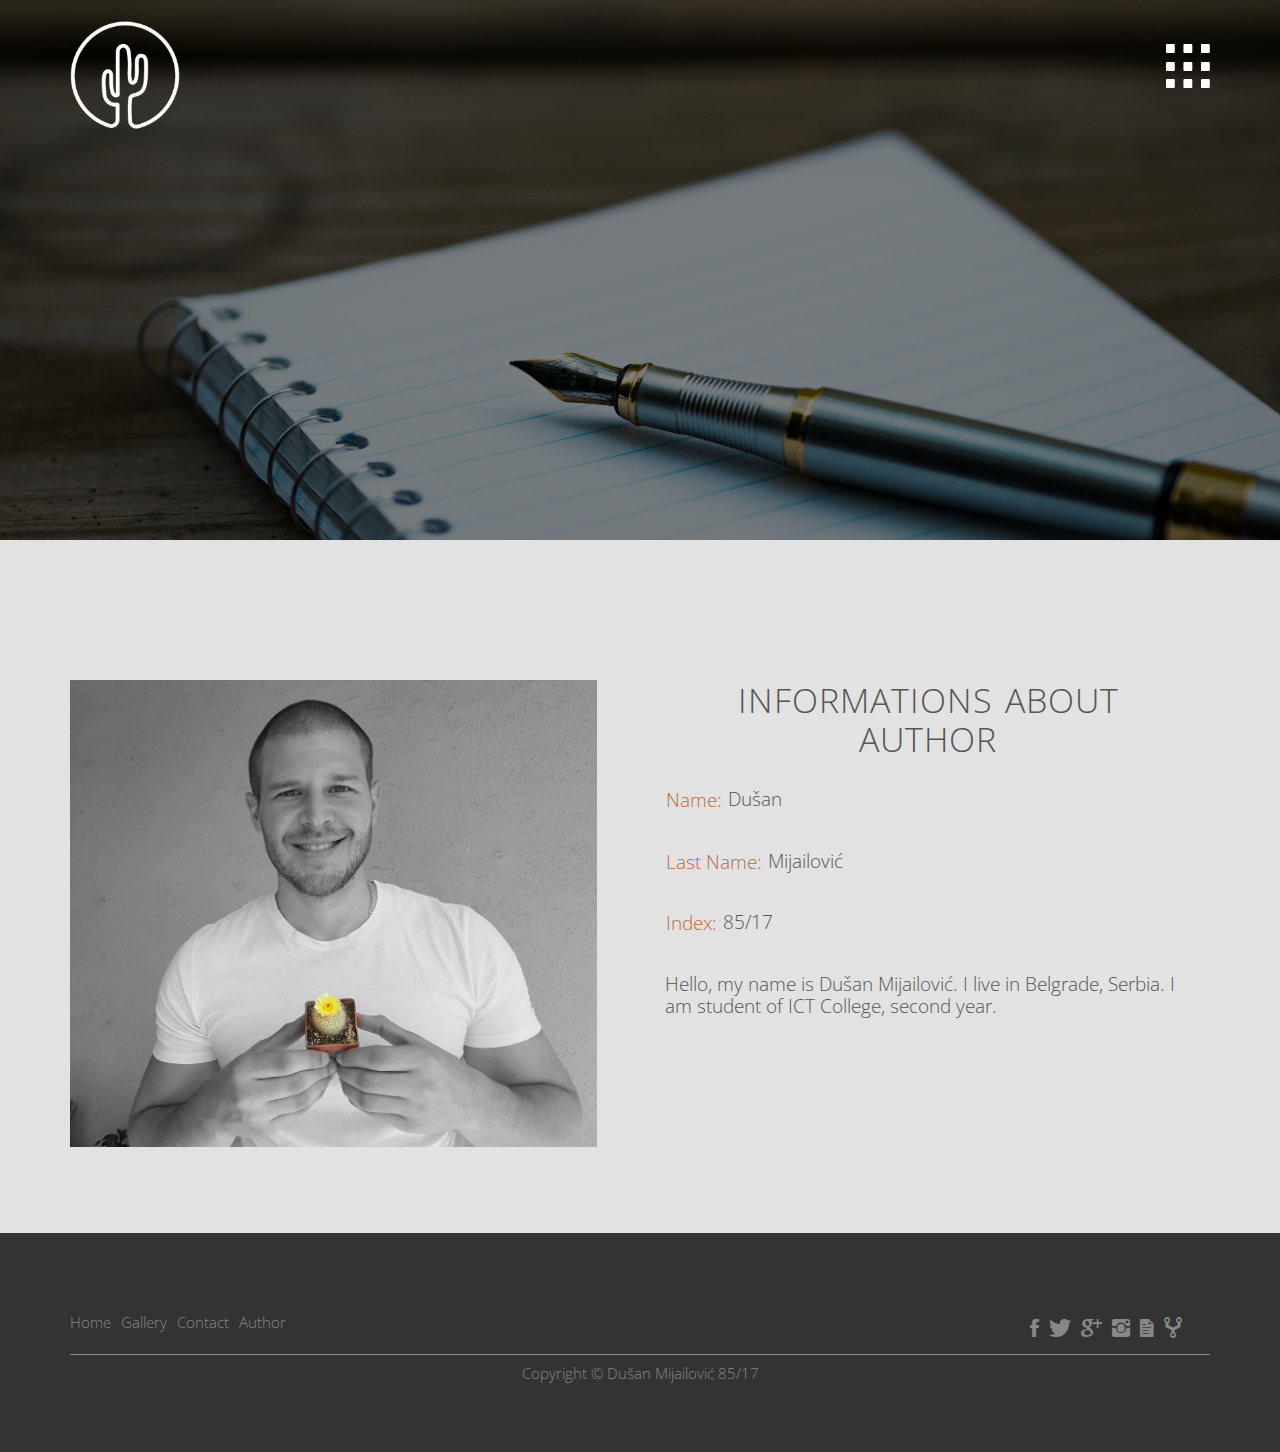
<file: author.html>
<!DOCTYPE html>
<html lang="sr">
<head>
  <meta charset="UTF-8">
  <meta name="description" content="Informations about author"/>
  <meta name="keywords" content="cacti, author, name, last name, index, school, place, home"/>
  <meta name="author" content="Dušan Mijailović"/>
  <meta name="copyright" content="CACTUS"/>
  <link rel="stylesheet" type="text/css" href="vendors/css/grid.css">
  <link rel="stylesheet" type="text/css" href="vendors/css/normalize.css">
  <link rel="stylesheet" type="text/css" href="vendors/css/ionicons.min.css">
  <link rel="stylesheet" type="text/css" href="resources/css/style.css">
  <link rel="shortcut icon" href="resources/images/logo-ico.ico">
  <link href="https://fonts.googleapis.com/css?family=Open+Sans:300,300i,400,400i" rel="stylesheet">
  <title>CACTUS</title>
</head>
<body>

  <header class="header-author">
    <nav>
      <div class="row">
        <a href="index.html"><img src="resources/images/cactus-logo.png" alt="CACTUS logo" class="logo"></a>
        <div class="dropdown">
          <a class="dropbtn"  id="dropbtn"><i class="ion-grid nav-icon"></i></a>
          <div id="myDropdown" class="dropdown-content">

          </div>
        </div>
      </div>
    </nav>
  </header>

  <section class="section-author" id="works">

    <div class="row">
      <div class="col span-1-of-2 author-box">
        <img src="resources/images/author.jpg" alt="author photo"  class="author-picture"/>
      </div>
      <div class="col span-1-of-2 author-box">
        <h2>Informations about author</h2>
        <div class="author-step">
          <div>Name:</div>
          <p>Dušan</p>
        </div>
        <div class="author-step">
          <div>Last Name:</div>
          <p>Mijailović</p>
        </div>
        <div class="author-step">
          <div>Index:</div>
          <p>85/17</p>
        </div>
        <div class="author-step">
          <p>
            Hello, my name is Dušan Mijailović. I live in Belgrade, Serbia.
            I am student of ICT College, second year.
          </p>
        </div>
      </div>
    </div>
  </section>

  <footer>
   <div class="row">

     <div class="col span-1-of-2 foo-nav">
      
    </div>

    <div class="col span-1-of-2 icons">

    </div>
  </div>

  <div class="row">
   <p>Copyright &copy; Dušan Mijailović 85/17</p>
 </div>
</footer>
<script src="https://ajax.googleapis.com/ajax/libs/jquery/3.3.1/jquery.min.js"></script>
<script type="text/javascript" src="resources/js/menusocials.js"></script>
</body>
</html>
</file>
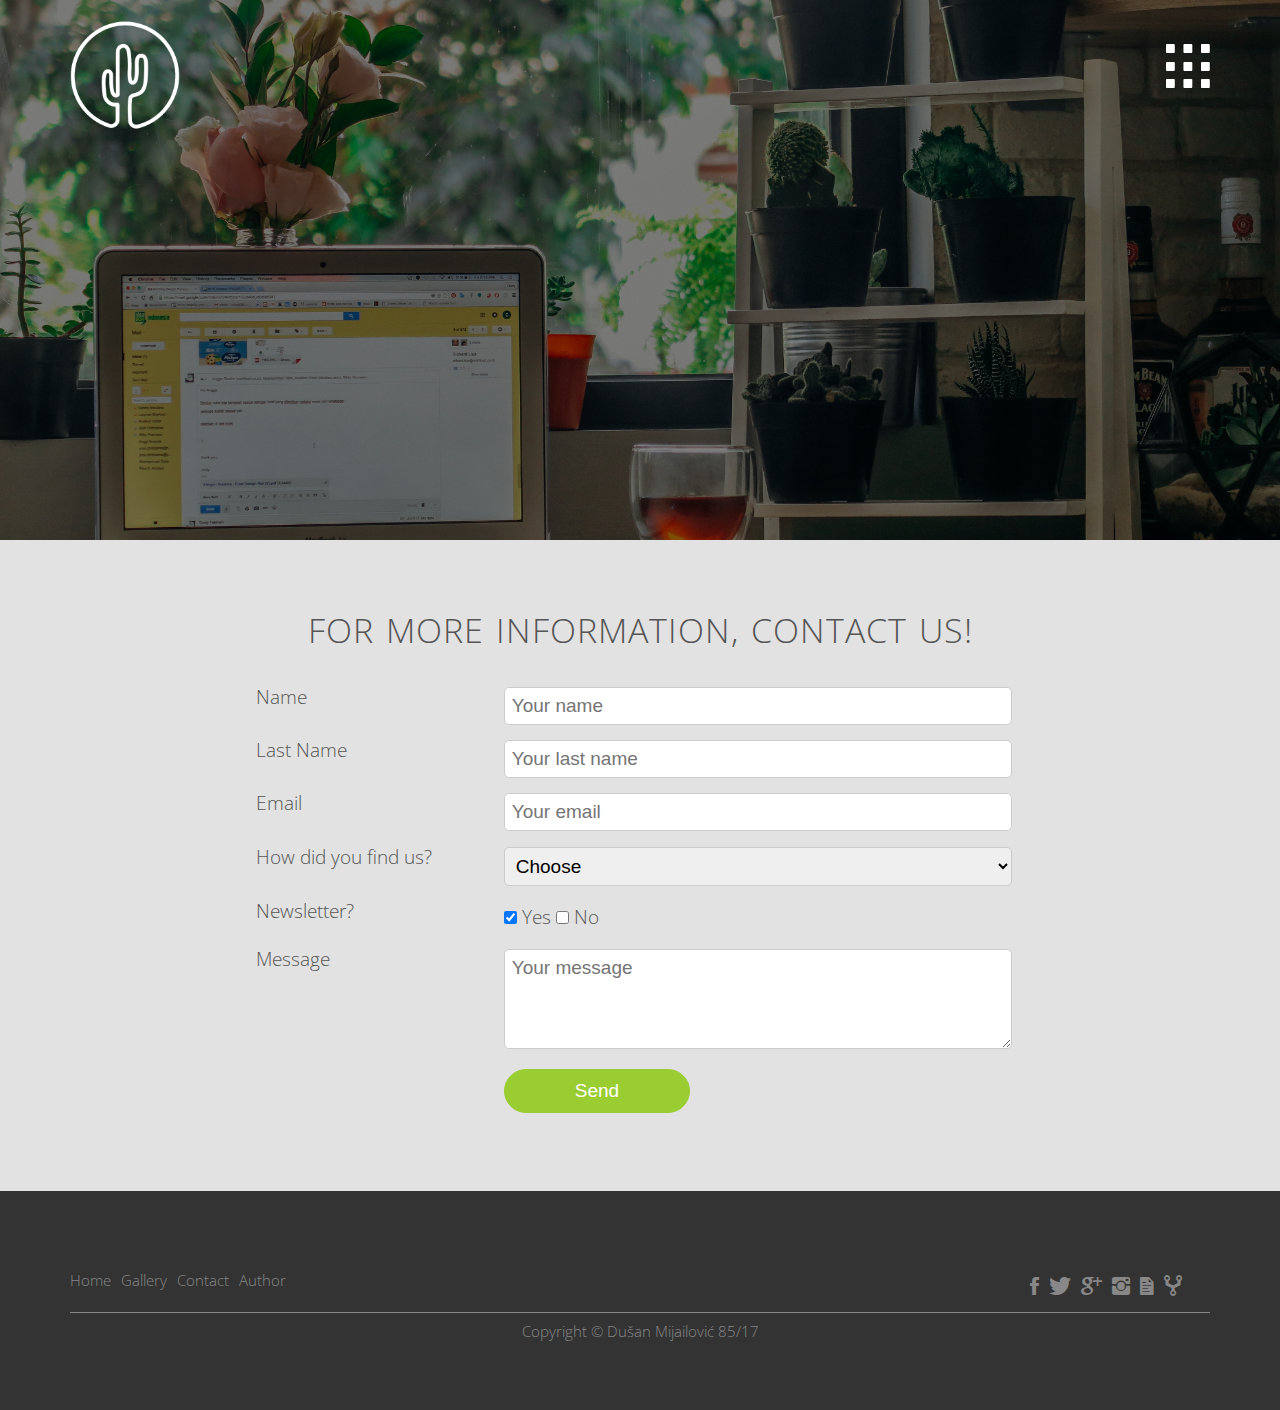
<file: contact.html>
<!DOCTYPE html>
<html lang="sr">
<head>
  <meta charset="UTF-8"/>
  <meta name="description" content="Contact us for more information!"/>
  <meta name="keywords" content="nature, contact, find us, news, flower,name, last name"/>
  <meta name="author" content="Dušan Mijailović"/>
  <meta name="copyright" content="CACTUS"/>
  <link rel="stylesheet" type="text/css" href="vendors/css/grid.css"/>
  <link rel="stylesheet" type="text/css" href="vendors/css/normalize.css"/>
  <link rel="stylesheet" type="text/css" href="vendors/css/ionicons.min.css"/>
  <link rel="stylesheet" type="text/css" href="resources/css/style.css"/>
  <link rel="shortcut icon" href="resources/images/logo-ico.ico"/>
  <link href="https://fonts.googleapis.com/css?family=Open+Sans:300,300i,400,400i" rel="stylesheet">
  <title>CACTUS</title>
</head>
<body>

  <header class="header-short">
    <nav>
      <div class="row">
        <a href="index.html"><img src="resources/images/cactus-logo.png" alt="Cacti logo" class="logo"></a>
        <div class="dropdown">
          <a class="dropbtn" id="dropbtn"><i class="ion-grid nav-icon"></i></a>
          <div id="myDropdown" class="dropdown-content">

          </div>
        </div>
      </div>
    </nav>
  </header>

  <div class="cleaner"></div>

  <section class="form-section">
   <div class="row">
     <h2>For more information, contact us!</h2>
   </div>
   
   <form action="#" method="post" class="contact-form">
    <div class="row">
      <div class="col span-1-of-3">
        <label>Name</label>
      </div>
      <div class="col span-2-of-3" id="nameDiv">
        <input type="text" name="nameBox" id="nameBox" placeholder="Your name" class="form-dimension"/>
        <div id="nameError"></div>
      </div>
      
    </div>
    <div class="row">
      <div class="col span-1-of-3">
        <label>Last Name</label>
      </div>
      <div class="col span-2-of-3">
        <input type="text" name="lastName" id="lastName" placeholder="Your last name" class="form-dimension"/>
        <div id="lastNameError"></div>
      </div>
      
    </div>
    <div class="row">
      <div class="col span-1-of-3">
        <label>Email</label>
      </div>
      <div class="col span-2-of-3">
        <input type="email" name="emailBox" id="emailBox" placeholder="Your email" class="form-dimension"/>
        <div id="emailError"></div>
      </div>
      
    </div>
    
    <div class="row">
      <div class="col span-1-of-3">
        <label>How did you find us?</label>
      </div>
      <div class="col span-2-of-3 dinamic">
       <select name="chooselist" id="find-us" class="form-dimension">

       </select>
       <div id="dropError"></div>
     </div>
   </div>
   <div class="row">
    <div class="col span-1-of-3">
      <label>Newsletter?</label>
    </div>
    <div class="col span-2-of-3">
      <input type="checkbox" name="chbx" class="input-check" value="Yes" checked/>Yes
      <input type="checkbox" name="chbx"  class="input-check"  value="No"/>No
    </div>
  </div>
  <div class="row">
    <div class="col span-1-of-3">
      <label>Message</label>
    </div>
    <div class="col span-2-of-3">
      <textarea name="messageBox" id="messageBox" placeholder="Your message"></textarea>
    </div>
  </div>
  <div class="row">
    <div class="col span-1-of-3">
      <label>&nbsp;</label>
    </div>
    <div class="col span-2-of-3">
      <input type="button" id="pressing" value="Send"/>
    </div>
  </div>
</form>
</section>

<footer>
 <div class="row">
  <div class="col span-1-of-2 foo-nav">
   
  </div>

  <div class="col span-1-of-2 icons">

  </div>
</div>
<div class="row">
  <p>Copyright &copy; Dušan Mijailović 85/17</p>
</div>
</footer>
<script src="https://ajax.googleapis.com/ajax/libs/jquery/3.3.1/jquery.min.js"></script>
<script src="resources/js/form.js"></script> 
<script  src="resources/js/menusocials.js"></script>
</body>
</html>
</file>
<file: vendors/css/grid.css>
/*  SECTIONS  ============================================================================= */

.section {
	clear: both;
	padding: 0px;
	margin: 0px;
}

/*  GROUPING  ============================================================================= */

.row {
    zoom: 1; /* For IE 6/7 (trigger hasLayout) */
}

.row:before,
.row:after {
    content:"";
    display:table;
}
.row:after {
    clear:both;
}

/*  GRID COLUMN SETUP   ==================================================================== */

.col {
	display: block;
	float:left;
	margin: 1% 0 1% ;
}
.col:first-child { margin-left: 0; } /* all browsers except IE6 and lower */


/*  REMOVE MARGINS AS ALL GO FULL WIDTH AT 480 PIXELS */

@media only screen and (max-width: 480px) {
	.col { 
		/*margin: 1% 0 1% 0%;*/
        margin: 0;
	}
}


/*  GRID OF TWO   ============================================================================= */


.span-2-of-2 {
	width: 100%;
}

.span-1-of-2 {
	width: 49.2%;
}

/*  GO FULL WIDTH AT LESS THAN 480 PIXELS */

@media only screen and (max-width: 480px) {
	.span-2-of-2 {
		width: 100%; 
	}
	.span-1-of-2 {
		width: 100%; 
	}
}


/*  GRID OF THREE   ============================================================================= */

	
.span-3-of-3 {
	width: 100%; 
}

.span-2-of-3 {
	width: 66.13%; 
}

.span-1-of-3 {
	width: 32.26%; 
}



/*  GO FULL WIDTH AT LESS THAN 480 PIXELS */

@media only screen and (max-width: 480px) {
	.span-3-of-3 {
		width: 100%; 
	}
	.span-2-of-3 {
		width: 100%; 
	}
	.span-1-of-3 {
		width: 100%;
	}
}

/*  GRID OF FOUR   ============================================================================= */

	
.span-6-of-4 {
	width: 100%; 
}

.span-5-of-4 {
	width: 74.6%; 
}

.span-4-of-4 {
	width: 49.2%; 
}

.span-3-of-4 {
	width: 45.9%; 
}

.span-2-of-4 {
	width: 31.5%; 
}

.span-1-of-4 {
	width: 23.8%; 
}


/*  GO FULL WIDTH AT LESS THAN 480 PIXELS */

@media only screen and (max-width: 480px) {
	.span-4-of-4 {
		width: 100%; 
	}
	.span-3-of-4 {
		width: 100%; 
	}
	.span-2-of-4 {
		width: 100%; 
	}
	.span-1-of-4 {
		width: 100%; 
	}
}


/*  GRID OF FIVE   ============================================================================= */

	
.span-5-of-5 {
	width: 100%;
}

.span-4-of-5 {
  	width: 79.68%; 
}

.span-3-of-5 {
  	width: 59.36%; 
}

.span-2-of-5 {
  	width: 39.04%;
}

.span-1-of-5 {
  	width: 18.72%;
}


/*  GO FULL WIDTH AT LESS THAN 480 PIXELS */

@media only screen and (max-width: 480px) {
	.span-5-of-5 {
		width: 100%; 
	}
	.span-4-of-5 {
		width: 100%; 
	}
	.span-3-of-5 {
		width: 100%; 
	}
	.span-2-of-5 {
		width: 100%; 
	}
	.span-1-of-5 {
		width: 100%; 
	}
}


/*  GRID OF SIX   ============================================================================= */


.span-6-of-6 {
	width: 100%;
}

.span-5-of-6 {
  	width: 83.06%;
}

.span-4-of-6 {
  	width: 66.13%;
}

.span-3-of-6 {
  	width: 49.2%;
}

.span-2-of-6 {
  	width: 32.26%;
}

.span-1-of-6 {
  	width: 15.33%;
}


/*  GO FULL WIDTH AT LESS THAN 480 PIXELS */

@media only screen and (max-width: 480px) {
	.span-6-of-6 {
		width: 100%; 
	}
	.span-5-of-6 {
		width: 100%; 
	}
	.span-4-of-6 {
		width: 100%; 
	}
	.span-3-of-6 {
		width: 100%; 
	}
	.span-2-of-6 {
		width: 100%; 
	}
	.span-1-of-6 {
		width: 100%; 
	}
}



/*  GRID OF SEVEN   ============================================================================= */


.span-7-of-7 {
	width: 100%;
}

.span-6-of-7 {
	width: 85.48%;
}

.span-5-of-7 {
  	width: 70.97%;
}

.span-4-of-7 {
  	width: 56.45%;
}

.span-3-of-7 {
  	width: 41.94%;
}

.span-2-of-7 {
  	width: 27.42%;
}

.span-1-of-7 {
  	width: 12.91%;
}


/*  GO FULL WIDTH AT LESS THAN 480 PIXELS */

@media only screen and (max-width: 480px) {
	.span-7-of-7 {
		width: 100%; 
	}
	.span-6-of-7 {
		width: 100%; 
	}
	.span-5-of-7 {
		width: 100%; 
	}
	.span-4-of-7 {
		width: 100%; 
	}
	.span-3-of-7 {
		width: 100%; 
	}
	.span-2-of-7 {
		width: 100%; 
	}
	.span-1-of-7 {
		width: 100%; 
	}
}


/*  GRID OF EIGHT   ============================================================================= */

	
.span-8-of-8 {
	width: 100%;
}

.span-7-of-8 {
	width: 87.3%; 
}

.span-6-of-8 {
	width: 74.6%; 
}

.span-5-of-8 {
	width: 61.9%; 
}

.span-4-of-8 {
	width: 49.2%; 
}

.span-3-of-8 {
	width: 36.5%;
}

.span-2-of-8 {
	width: 23.8%; 
}

.span-1-of-8 {
	width: 11.1%; 
}


/*  GO FULL WIDTH AT LESS THAN 480 PIXELS */

@media only screen and (max-width: 480px) {
	.span-8-of-8 {
		width: 100%; 
	}
	.span-7-of-8 {
		width: 100%; 
	}
	.span-6-of-8 {
		width: 100%; 
	}
	.span-5-of-8 {
		width: 100%; 
	}
	.span-4-of-8 {
		width: 100%; 
	}
	.span-3-of-8 {
		width: 100%; 
	}
	.span-2-of-8 {
		width: 100%; 
	}
	.span-1-of-8 {
		width: 100%; 
	}
}


/*  GRID OF NINE   ============================================================================= */


.span-9-of-9 {
	width: 100%;
}

.span-8-of-9 {
	width: 88.71%;
}

.span-7-of-9 {
	width: 77.42%; 
}

.span-6-of-9 {
	width: 66.13%; 
}

.span-5-of-9 {
	width: 54.84%; 
}

.span-4-of-9 {
	width: 43.55%; 
}

.span-3-of-9 {
	width: 32.26%;
}

.span-2-of-9 {
	width: 20.97%; 
}

.span-1-of-9 {
	width: 9.68%; 
}


/*  GO FULL WIDTH AT LESS THAN 480 PIXELS */

@media only screen and (max-width: 480px) {
	.span-9-of-9 {
		width: 100%; 
	}
	.span-8-of-9 {
		width: 100%; 
	}
	.span-7-of-9 {
		width: 100%; 
	}
	.span-6-of-9 {
		width: 100%; 
	}
	.span-5-of-9 {
		width: 100%; 
	}
	.span-4-of-9 {
		width: 100%; 
	}
	.span-3-of-9 {
		width: 100%; 
	}
	.span-2-of-9 {
		width: 100%; 
	}
	.span-1-of-9 {
		width: 100%; 
	}
}


/*  GRID OF TEN   ============================================================================= */


.span-10-of-10 {
	width: 100%;
}

.span-9-of-10 {
	width: 89.84%;
}

.span-8-of-10 {
	width: 79.68%;
}

.span-7-of-10 {
	width: 69.52%; 
}

.span-6-of-10 {
	width: 59.36%; 
}

.span-5-of-10 {
	width: 49.2%; 
}

.span-4-of-10 {
	width: 39.04%; 
}

.span-3-of-10 {
	width: 28.88%;
}

.span-2-of-10 {
	width: 18.72%; 
}

.span-1-of-10 {
	width: 8.56%; 
}


/*  GO FULL WIDTH AT LESS THAN 480 PIXELS */

@media only screen and (max-width: 480px) {
	.span-10-of-10 {
		width: 100%; 
	}
	.span-9-of-10 {
		width: 100%; 
	}
	.span-8-of-10 {
		width: 100%; 
	}
	.span-7-of-10 {
		width: 100%; 
	}
	.span-6-of-10 {
		width: 100%; 
	}
	.span-5-of-10 {
		width: 100%; 
	}
	.span-4-of-10 {
		width: 100%; 
	}
	.span-3-of-10 {
		width: 100%; 
	}
	.span-2-of-10 {
		width: 100%; 
	}
	.span-1-of-10 {
		width: 100%; 
	}
}


/*  GRID OF ELEVEN   ============================================================================= */

.span-11-of-11 {
	width: 100%;
}

.span-10-of-11 {
	width: 90.76%;
}

.span-9-of-11 {
	width: 81.52%;
}

.span-8-of-11 {
	width: 72.29%;
}

.span-7-of-11 {
	width: 63.05%; 
}

.span-6-of-11 {
	width: 53.81%; 
}

.span-5-of-11 {
	width: 44.58%; 
}

.span-4-of-11 {
	width: 35.34%; 
}

.span-3-of-11 {
	width: 26.1%;
}

.span-2-of-11 {
	width: 16.87%; 
}

.span-1-of-11 {
	width: 7.63%; 
}


/*  GO FULL WIDTH AT LESS THAN 480 PIXELS */

@media only screen and (max-width: 480px) {
	.span-11-of-11 {
		width: 100%; 
	}
	.span-10-of-11 {
		width: 100%; 
	}
	.span-9-of-11 {
		width: 100%; 
	}
	.span-8-of-11 {
		width: 100%; 
	}
	.span-7-of-11 {
		width: 100%; 
	}
	.span-6-of-11 {
		width: 100%; 
	}
	.span-5-of-11 {
		width: 100%; 
	}
	.span-4-of-11 {
		width: 100%; 
	}
	.span-3-of-11 {
		width: 100%; 
	}
	.span-2-of-11 {
		width: 100%; 
	}
	.span-1-of-11 {
		width: 100%; 
	}
}


/*  GRID OF TWELVE   ============================================================================= */

.span-12-of-12 {
	width: 100%;
}

.span-11-of-12 {
	width: 91.53%;
}

.span-10-of-12 {
	width: 83.06%;
}

.span-9-of-12 {
	width: 74.6%;
}

.span-8-of-12 {
	width: 66.13%;
}

.span-7-of-12 {
	width: 57.66%; 
}

.span-6-of-12 {
	width: 49.2%; 
}

.span-5-of-12 {
	width: 40.73%; 
}

.span-4-of-12 {
	width: 32.26%; 
}

.span-3-of-12 {
	width: 23.8%;
}

.span-2-of-12 {
	width: 15.33%; 
}

.span-1-of-12 {
	width: 6.86%; 
}


/*  GO FULL WIDTH AT LESS THAN 480 PIXELS */

@media only screen and (max-width: 480px) {
	.span-12-of-12 {
		width: 100%; 
	}
	.span-11-of-12 {
		width: 100%; 
	}
	.span-10-of-12 {
		width: 100%; 
	}
	.span-9-of-12 {
		width: 100%; 
	}
	.span-8-of-12 {
		width: 100%; 
	}
	.span-7-of-12 {
		width: 100%; 
	}
	.span-6-of-12 {
		width: 100%; 
	}
	.span-5-of-12 {
		width: 100%; 
	}
	.span-4-of-12 {
		width: 100%; 
	}
	.span-3-of-12 {
		width: 100%; 
	}
	.span-2-of-12 {
		width: 100%; 
	}
	.span-1-of-12 {
		width: 100%; 
	}
}
</file>
<file: resources/css/style.css>
/*-----------------------BASIC-------------------------------*/

* {
    margin: 0;
    padding: 0;
    box-sizing: border-box;
}


html,
body
{
    color: #555;
    font-family:'Open Sans', sans-serif,'Arial';
    font-weight: 300;
    font-size: 19px;
    text-rendering: optimizeLegibility;
    background-color: #e2e2e2;
}

.row {
    max-width: 1140px;
    margin: 0 auto;
}

.box {
    padding: 1%;
}


section {
    padding: 70px 0;
}

.cleaner {
    clear: both;
}

/* ----------------- HEADINGS ----------------- */
h1,
h2,
h3,
h4 {

    font-weight: 300;
    text-transform: uppercase;
}

h1 {
    margin-top: 0;
    margin-bottom: 20px;
    color: #fff;
    font-size: 240%;
    word-spacing: 4px;
    letter-spacing: 1px;
}


h2 {
    font-size: 180%;
    word-spacing: 2px;
    text-align: center;
    margin-bottom: 30px;
    letter-spacing: 1px;
}

h3 {
    margin-bottom: 20px;
    font-size: 130%;
}


h4 {
    font-size: 100%;
    margin-bottom: 15px;
    color: #a25c3c;
}


/* ----------------------HEADER------------------------- */

header {
    background-position: center;
    background-size: cover;
}

.header-short,
.header-author,
.header-gallery {
  height: 60vh;
}

.header-long {
    background-image: linear-gradient(rgba(0, 0, 0, 0.5), rgba(0, 0, 0, 0.5)), url(img/cacti.jpg);
    background-image: -webkit-linear-gradient(rgba(0, 0, 0, 0.5), rgba(0, 0, 0, 0.5)), url(img/cacti.jpg);
    background-image: -ms-linear-gradient(rgba(0, 0, 0, 0.5), rgba(0, 0, 0, 0.5)), url(img/cacti.jpg);
    background-image: -o-linear-gradient(rgba(0, 0, 0, 0.5), rgba(0, 0, 0, 0.5)), url(img/cacti.jpg);
    background-attachment: ;
    height: 100vh;
}

.header-short {

    background-image: -linear-gradient(rgba(0, 0, 0, 0.5), rgba(0, 0, 0, 0.5)), url(img/contactback.jpg);
    background-image: -webkit-linear-gradient(rgba(0, 0, 0, 0.5), rgba(0, 0, 0, 0.5)), url(img/contactback.jpg);
    background-image: -ms-linear-gradient(rgba(0, 0, 0, 0.5), rgba(0, 0, 0, 0.5)), url(img/contactback.jpg);
    background-image: -o-linear-gradient(rgba(0, 0, 0, 0.5), rgba(0, 0, 0, 0.5)), url(img/contactback.jpg);
}

.header-gallery {
    background-color: #000;
}

.header-gallery h1 {
    margin-bottom: 13%;
}

.header-author {
    background-image: linear-gradient(rgba(0, 0, 0, 0.5), rgba(0, 0, 0, 0.5)),url(img/author.jpg);
    background-image: -webkit-linear-gradient(rgba(0, 0, 0, 0.5), rgba(0, 0, 0, 0.5)),url(img/author.jpg);
    background-image: -ms-linear-gradient(rgba(0, 0, 0, 0.5), rgba(0, 0, 0, 0.6)),url(img/author.jpg);
    background-image: -o-linear-gradient(rgba(0, 0, 0, 0.5), rgba(0, 0, 0, 0.6)),url(img/author.jpg);
}
.header-gallery {
    background-image: linear-gradient(rgba(0, 0, 0, 0.7), rgba(0, 0, 0, 0.5)),url(img/0007.jpg);
    background-image: -webkit-linear-gradient(rgba(0, 0, 0, 0.7), rgba(0, 0, 0, 0.5)),url(img/0007.jpg);
    background-image: -ms-linear-gradient(rgba(0, 0, 0, 0.7), rgba(0, 0, 0, 0.6)),url(img/0007.jpg);
    background-image: -o-linear-gradient(rgba(0, 0, 0, 0.7), rgba(0, 0, 0, 0.6)),url(img/0007.jpg);
}


.text-box {
    position: absolute;
    top: 50%;
    left: 50%;
    width: 1140px;
    -webkit-transform: translate(-50%, -50%);
    -ms-transform: translate(-50%, -50%);
    -o-transform: translate(-50%, -50%);
    transform: translate(-50%, -50%);
}

.btn:link,
.btn:visited,
input[type=button] {
    display: inline-block;
    padding: 10px 70px;
    font-weight: 300;
    text-decoration: none;
    border-radius: 100px;
    -webkit-border-radius: 200px;
    -ms-border-radius: 200px;
    -o-border-radius: 200px;
    transition: background-color 0.2s, border 0.2s, color 0.2s;
    -webkit-transition: background-color 0.2s, border 0.2s, color 0.2s;
    -ms-transition: background-color 0.2s, border 0.2s, color 0.2s;
    -o-transition: background-color 0.2s, border 0.2s, color 0.2s;
}


.btn:hover,
.btn:active,
input[type=button]:hover, 
input[type=button]:active {
    background-color: #9ACD32;
}

.btn-full:link,
.btn-full:visited,
input[type=button] {
    background-color:#9ACD32;
    border: 1px solid #9ACD32;
    color: #fff;
    
}


.btn-full:hover,
.btn-full:active {
    border: 1px solid #9ACD32;
}

.btn-ghost:link,
.btn-ghost:visited  {
    border: 1px solid #9ACD32;
    color: #9ACD32;
}

.btn-ghost:hover,
.btn-ghost:active  {
   border: 1px solid #9ACD32;
   color: #fff;
}


.logo {
    height: 110px;
    width: auto;
    float: left;
    margin-top: 20px;
}


.nav-icon {
    color: #fff;
    float: right;
    font-size: 370%;
    display: inline-block;
    margin-top: 25px;
    margin-left: 15px;
}

.dropdown {
    float: right;
    display: inline-block;
}

.dropdown-content {
 display: none;
 float: left;
 min-width: 40%;
 overflow: auto;
 box-shadow: 0px 8px 16px 0px rgba(0,0,0,0.2);
 z-index: 1;
 list-style-type: none;
 margin-top: 41px;
}

.dropdown-content ul  {
    border-top: 1px solid #636366;
    list-style: none;
    margin: 0;
    padding: 0;
}

.dropdown-content li {
    display: block;
    border-bottom: 1px solid #636366;
    line-height: 40px;
    padding: 3px 80px 3px 30px;
}

.dropdown-content li a {
    color: #fff;
    font-size: 95%;
    text-decoration: none;
    text-transform: uppercase;
    display: block;
}


.dropdown-content li a:hover {
   color: #9ACD32;
   transition: 0.2s;

}

.show {
    display: block;
}

/*---------SECTION-NATURE----------*/

.section-nature {
    padding: 0;
}

/*-----------------GARDEN BOX--------------------*/
.organisation-section {
    border-top: 1px solid #e8e8e8;
}


.organisation-box {
    background-color: #fff;
    border-radius: 5px;
    width: 90%;
    margin-left: 5%;
    box-shadow: 0 2px 2px #efefef;
}


.organisation-box div {
    padding: 15px;
    border-bottom: 1px solid #e8e8e8;
}


.organisation-box div img {
    width: 100%;
    opacity: 0.9;
    -webkit-opacity: 0.9;
    -ms-opacity: 0.9;
    -o-opacity: 0.9;
}

   

.organisation-box div:first-child {
    background-color: #fcfcfc;
    border-top-left-radius: 5px;
    border-top-right-radius: 5px;
}


.organisation-box div:last-child {
    text-align: center;
    border:0;
}


.organisation-box ul {
    list-style: none;
}


.organisation-box ul li {
    padding: 5px 0;
}


/* ----------------------AUTHOR------------------------- */

.author-box {
    margin-top: 70px;
}

.author-box:first-child {
    text-align: right;
    padding-right: 3%;
}

.author-box:last-child {
    text-align: left;
    padding-left: 3%;
}

.author-picture {
    width: 100%;
}

.author-step {
    margin-bottom: 40px;
}

.author-step:last-of-type {
    margin-bottom: 80px;
}

.author-step div {
    color: #bb6a45;
    display: inline-block;
    text-align: center;
    padding: 1px;
    float: left;
    margin-right: 5px;
}


/*-------PHOTO-SECTION--------*/



.photo-section {
    background-image: url(img/slicica.jpg);
    color:#fff;
    background-size: cover;
    background-position: center;
}


.pick-section {
    line-height: 100%;
    padding-top: 500px;
}



/*---------------ORGANISATION-SECTION I BOTTOM-SECTION------------*/



.organisation-section {
    border-top: 1px solid #e8e8e8;
}


/*-------------FOOTER--------------*/


footer {
    background-color: #333;
    padding: 70px;
    font-size: 80%;
}


.footer-nav {
    list-style-type: none;
    float: left;
}


footer p {
    color: #888;
    border-top: 1px solid #888;
    text-align: center;
    padding-top: 10px;
}


.social-icons {
    list-style-type: none;
    float: right;
}


.footer-nav li,
.social-icons li {
    display: inline-block;
    margin-right: 10px; 
}


.footer-nav li a:link,
.footer-nav li a:visited,
.social-icons li a:link,
.social-icons li a:visited {
    text-decoration: none;
    color: #888;
    border: 0;
    transition: 0.2s;
}


.social-icons li a:link,
.social-icons li a:visited {
    font-size: 160%;
}


.footer-nav li a:hover,
.footer-nav li a:active,
.social-icons li a:hover,
.social-icons li a:active {
    color: #ddd;
}

/*----------------CONTACT FORM AND REGISTRATION FORM-----------------------*/

/*-------------------FORM-SECTION-------------------*/

.contact-form,
.registration-form {
    width: 60%;
    margin: 0 auto;
}

.form-dimension,
.registration-dimension, 
textarea {
    width: 100%;
    padding: 7px;
    border-radius: 5px;
    border: 1px solid #ccc;
}

textarea {
    height: 100px;
}

.input-check {
    margin: 10px 5px 10px 0;
}


/*---------------------------REGISTRATION-SECTION----------------------------*/

.registration-section {
 background-color: #eee;
}

#errors ul {
    list-style-type: none;
    margin-left: 50%;
    
}

#errors li {
    color: #ff0000;
}


/*--------------------GALLERY-----------------------*/

.frame {
    margin-left: 20px;

}

.lightbox {
    width: 600px;
    margin-left: 5px;   
}

.lightbox img {
    width: 300px;
}

.text-2-box {
    position: absolute;
    top: 50%;
    left: 2%;

}
.text-3-box {
    position: absolute;
    top: 38%;
    width: 100%;

}


/*--------------------SLIDER-----------------------*/

.photos {

  width: 100%;
  height: 800px;
  overflow: hidden;

}

.photos img {
    display: none;
    width: 100%;
    height: auto;
}

.photos .show {
  display: block;
}

/*--------------------BUTTON TO TOP-----------------------*/

#return-to-top {
    position: fixed;
    bottom: 20px;
    right: 20px;
    background: #9ACD32;
    width: 50px;
    height: 50px;
    display: block;
    text-decoration: none;
    -webkit-border-radius: 25px;
    -moz-border-radius: 35px;
    border-radius: 25px;
    display: none;
}


#return-to-top i {
    color: #fff;
    position: relative;
    left: 18px;
    top: 13px;
    font-size: 19px;
}

#return-to-top:hover {
    background: #ADFF2F;
}

#return-to-top:hover i {
    color: #fff;
    top: 6px;
}

/*------------------SORTING-------------------*/

.sort {
    margin-bottom: 25px;
    margin-right: 25px;
}

.sort-name,
.sort-price,
.sort-price2 {
    width: 12%;
    text-align: center;
    float: right;
    font-size: 15px;
    margin-right: 10px;
    padding: 10px 7px;
    background-color:#9ACD32;
    color: #fff;
    border: 1px solid #9ACD32;
    display: inline-block;
    font-weight: 300;
    text-decoration: none;
    border-radius: 150px;
    -webkit-border-radius: 150;
    -ms-border-radius: 150px;
    -o-border-radius: 150px;
}
</file>
